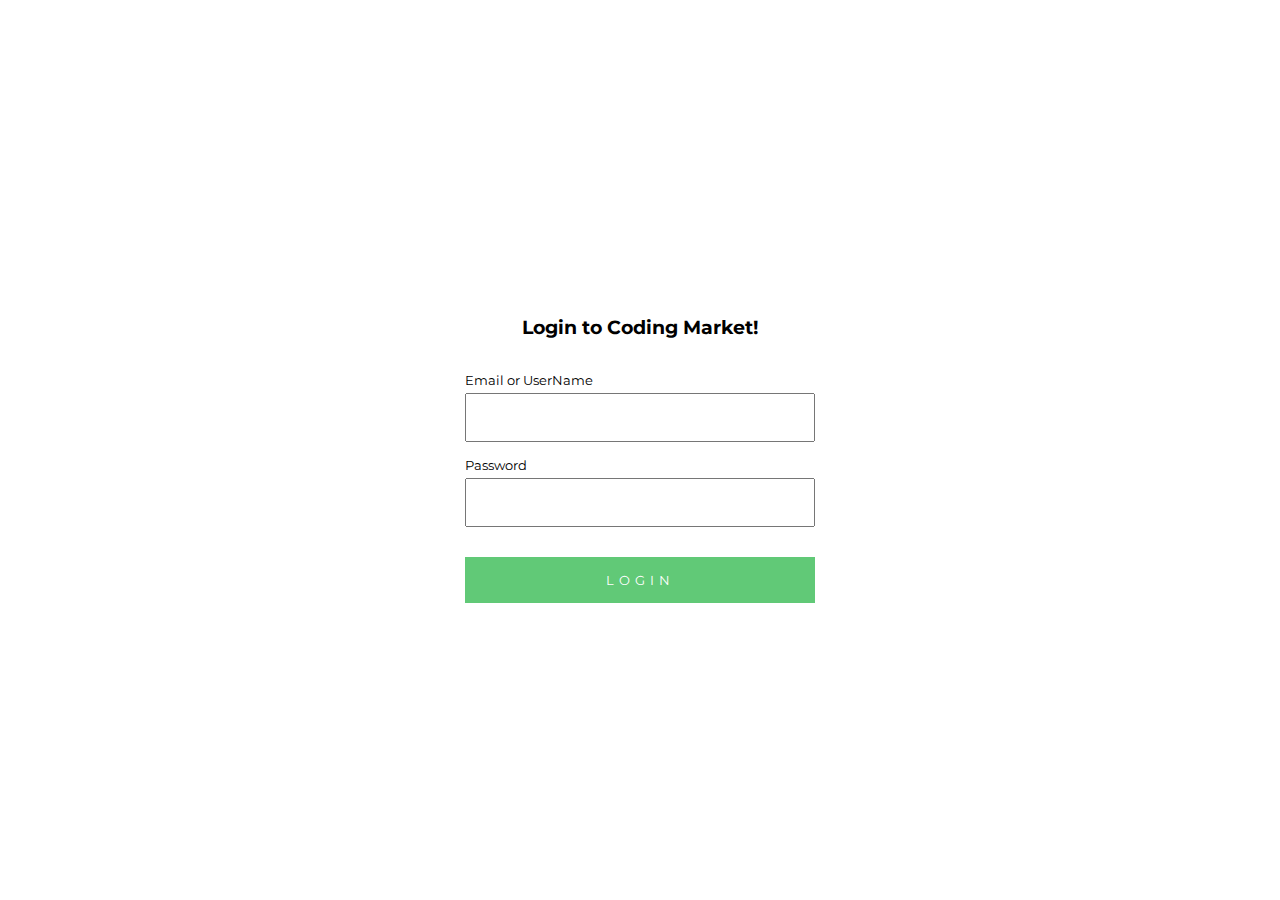
<file: Form-Validation/index.html>
<!DOCTYPE html>
<html lang="en">
<head>
    <meta charset="UTF-8">
    <meta name="viewport" content="width=device-width, initial-scale=1.0">
    <title>Form-Validation</title>
    <link rel="stylesheet" href="style.css">
    <script src="./script.js"></script>
</head>
<body>
    <div class="container">
        <div class="form-box">
            <h3>
                Login to Coding Market!
            </h3>
            <section class="username">
                <span>
                    Email or UserName
                
                </span>
                <input type="text"  name="mail" id="username">
            </section>
            <section class="password">
                <span>
                    Password
                </span>
                <input type="password" name="" id="password">
            </section>
            <div id="outputdiv"> </div>
            <button onclick="output()">
                LOGIN
            </button>
        </div>
    </div>
</body>
</html>
</file>
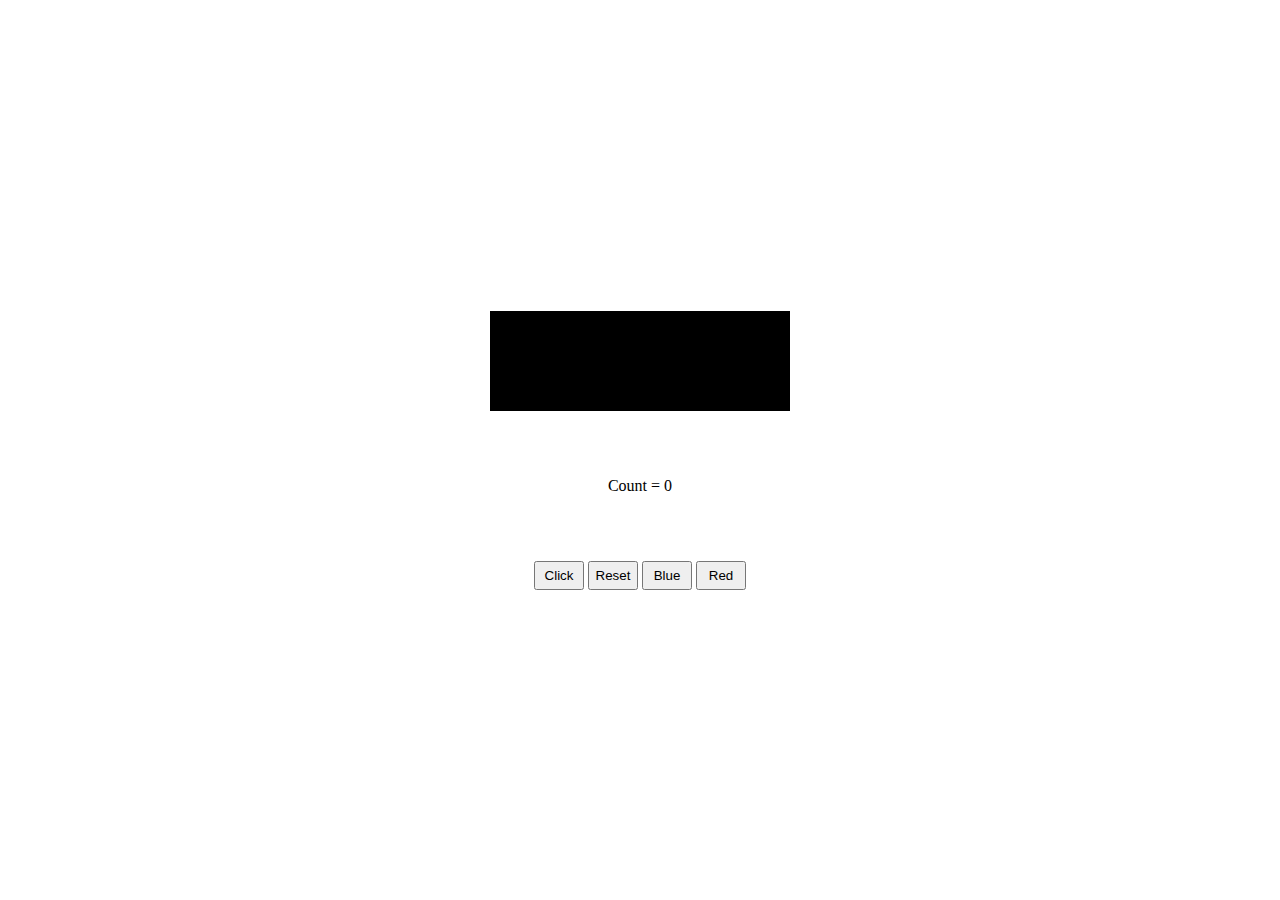
<file: JavaScript-Test/April-30/index.html>
<!DOCTYPE html>
<html lang="en">
<head>
    <meta charset="UTF-8">
    <meta name="viewport" content="width=device-width, initial-scale=1.0">
    <title>Task</title>
   
    <link rel="stylesheet" href="index.css">
</head>
<body>
    <div class="container">
        <section id="shapeBox"></section>
        <p id="countBox">
           Count = 0
        </p>
        <div class="buttons">
            <button id="click" onclick="clicking()"> Click </button>
            <button id="reset" onclick="reseting()"> Reset </button>
            <button id="blue" onclick="changetoBlue()"> Blue </button>
            <button id="red" onclick="changetoRed()"> Red </button>
        </div>
       
    </div>

    <script src="./index.js"></script>
</body>
</html>
</file>
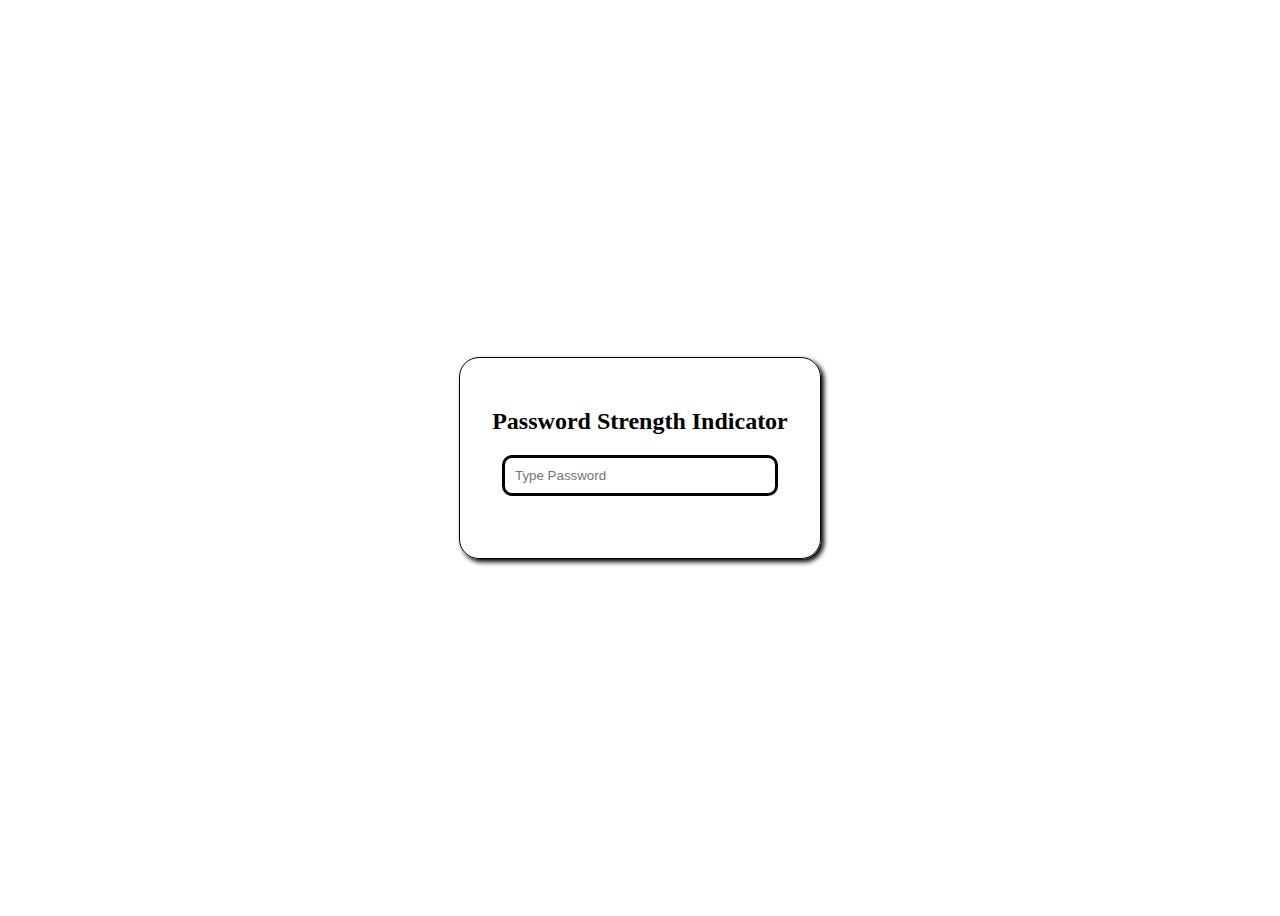
<file: JavaScript-Test/May10/index.html>
<!DOCTYPE html>
<html lang="en">

<head>
    <meta charset="UTF-8">
    <meta name="viewport" content="width=device-width, initial-scale=1.0">
    <title>Password Strength</title>
    <link rel="stylesheet" href="index.css">
</head>

<body>
    <div class="container">
        <div class="passBox">
            <h2>
                Password Strength Indicator
            </h2>
            <input onkeyup="res()" placeholder="Type Password" id="pass" type="password">
            <div id="resultDisplay">
                <p id="strength">
                    <span id="bad">

                    </span>
                    <span id="yellow">

                    </span>
                    <span id="good">

                    </span>
                </p>
                <p id="status">

                </p>
            </div>
        </div>
    </div>
</body>
<script>
    var inBox = document.getElementById("pass")
    var red = document.getElementById("bad")
    var yellow = document.getElementById("yellow")
    var green = document.getElementById("good")
    var state = document.getElementById("status")
    function res() {
        var input = document.getElementById("pass").value
        var len = input.length

        if (len > 0) {
            if (len >= 1) {
                red.style = "display:block";
                state.textContent = "Password is Weak"
            }
            if (len >= 4) {
                red.style.display = "block";
                orange.style.display = "block";
                state.textContent = "Password is medium"
                let arr = ['!', '@', '#', '$', '%']
                for (var el = 0; el < arr.length; el++) {
                    if (input.charAt(el) == arr[el]) {
                        red.style.display = "block";
                        orange.style.display = "block";
                        green.style.display = "block";
                        state.textContent = "Password is Strong"
                    }
                }
            }
            if (len > 8) {
                let arr = ['!', '@', '#', '$', '%']
                for (var el = 0; el < arr.length; el++) {
                    if (input.charAt(el) == arr[el]) {
                        red.style.display = "block";
                        orange.style.display = "block";
                        green.style.display = "block";
                        state.textContent = "Password is Strong"
                    }
                }
            }
        }
        else {
            red.style.display = "none";
            orange.style.display = "none";
            green.style.display = "none";
            state.textContent = "";
        }
    }

</script>

</html>
</file>
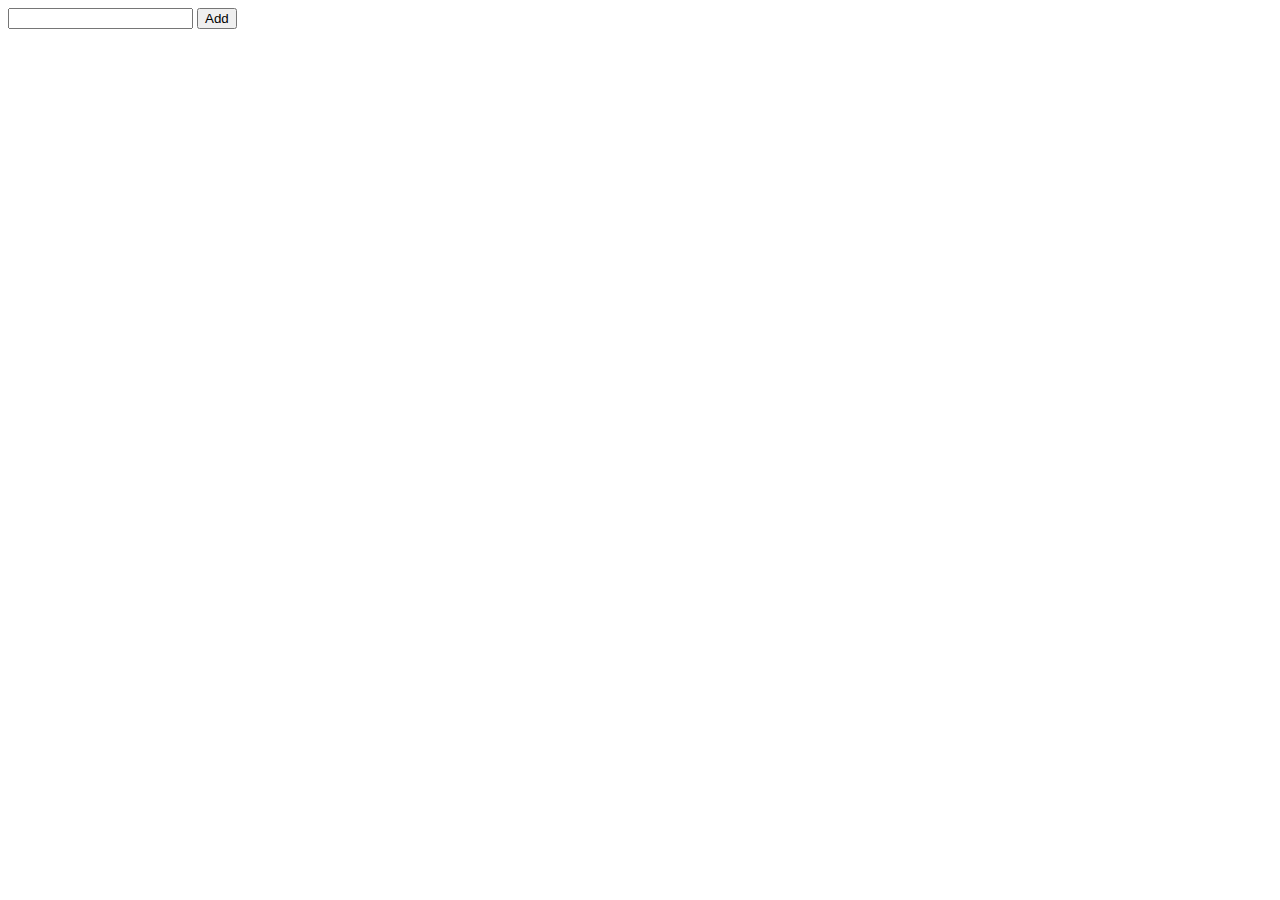
<file: JavaScriptLocalStorage/Local.html>
<!DOCTYPE html>
<html lang="en">

<head>
    <meta charset="UTF-8">
    <meta name="viewport" content="width=device-width, initial-scale=1.0">
    <title>Local Storage</title>
</head>

<body>
    <input id="input" type="text">
    <button onclick="create()">
        Add
    </button>
    <div id="list" class="list">
    </div>

    <script>
        const input = document.getElementById("input");
        const listDiv = document.querySelector(".list");
        function create() {
            if (input.value === "") {
                alert("Enter Value!");
            }
            else {
                var localObject = localStorage.getItem("keys")
                var keys;
                if (localObject == null) {
                    keys = []
                }
                else {
                    keys = JSON.parse(localObject)
                }
                keys.push({
                    name: input.value,
                    id: Date.now()
                })
                localStorage.setItem("keys", JSON.stringify(keys))
                read()
                input.value = ""
            }

        }
        function read() {
            var localObject = JSON.parse(localStorage.getItem("keys"))
            const listDiv = document.querySelector(".list");

            listDiv.innerHTML = ""

            localObject.forEach(element => {
                listDiv.innerHTML +=
                    `<div id="content">
                    <p>
                        ${element.name}
                    </p>
                    <button onclick="edit(${element.id})">
                        Update
                    </button>
                    <button onclick="del(${element.id})">
                        Delete
                    </button>
            
                     </div> `
            });

        }
        function del(element) {
            var temp = JSON.parse(localStorage.getItem("keys"))

            for (let i = 0; i < temp.length; i++) {
                if (temp[i].id == element) {
                    temp.splice(i, 1)
                }
            }

            localStorage.setItem("keys", JSON.stringify(temp));
            read();

        }
        function edit(paras) {
            var temp = JSON.parse(localStorage.getItem("keys"))
            var find = temp.find(ele =>
                ele.id == paras
            )
            if (find) {
                var z = prompt("Edit the Name", find.name);
                find.name = z;
                localStorage.setItem("keys", JSON.stringify(temp))
                read()
            }
        }
        window.onload = read()
    </script>
</body>

</html>
</file>
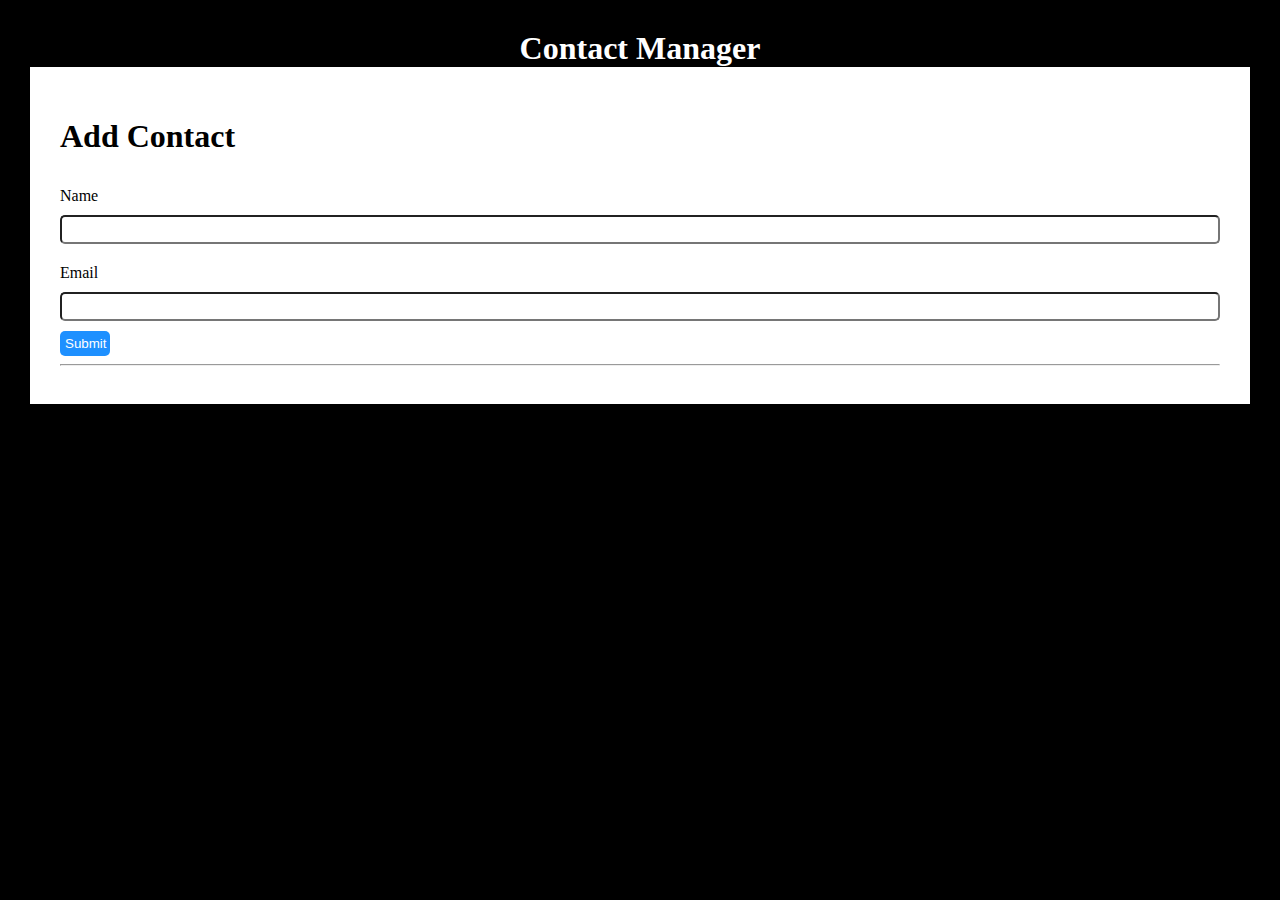
<file: MiT_4/contact.html>
<!DOCTYPE html>
<html lang="en">

<head>
    <meta charset="UTF-8">
    <meta name="viewport" content="width=device-width, initial-scale=1.0">
    <title>Contact Manager</title>
    <link rel="stylesheet" href="contact.css">
</head>

<body>
    <h1 class="heading">
        Contact Manager
    </h1>
    <div class="container">
        <h1>
            Add Contact
        </h1>
        <section>
            <label for="name">Name</label>
            <input id="conName" type="text">
        </section>
        <section>
            <label for="email">Email</label>
            <input id="email" type="email">
        </section>
        <button id="submitBtn" type="submit">
            Submit
        </button>
        <hr>

        <div id="displayData">

        </div>
        <div id="dataContainer">

        </div>
    </div>
    <script src="contact.js"></script>
</body>

</html>
</file>
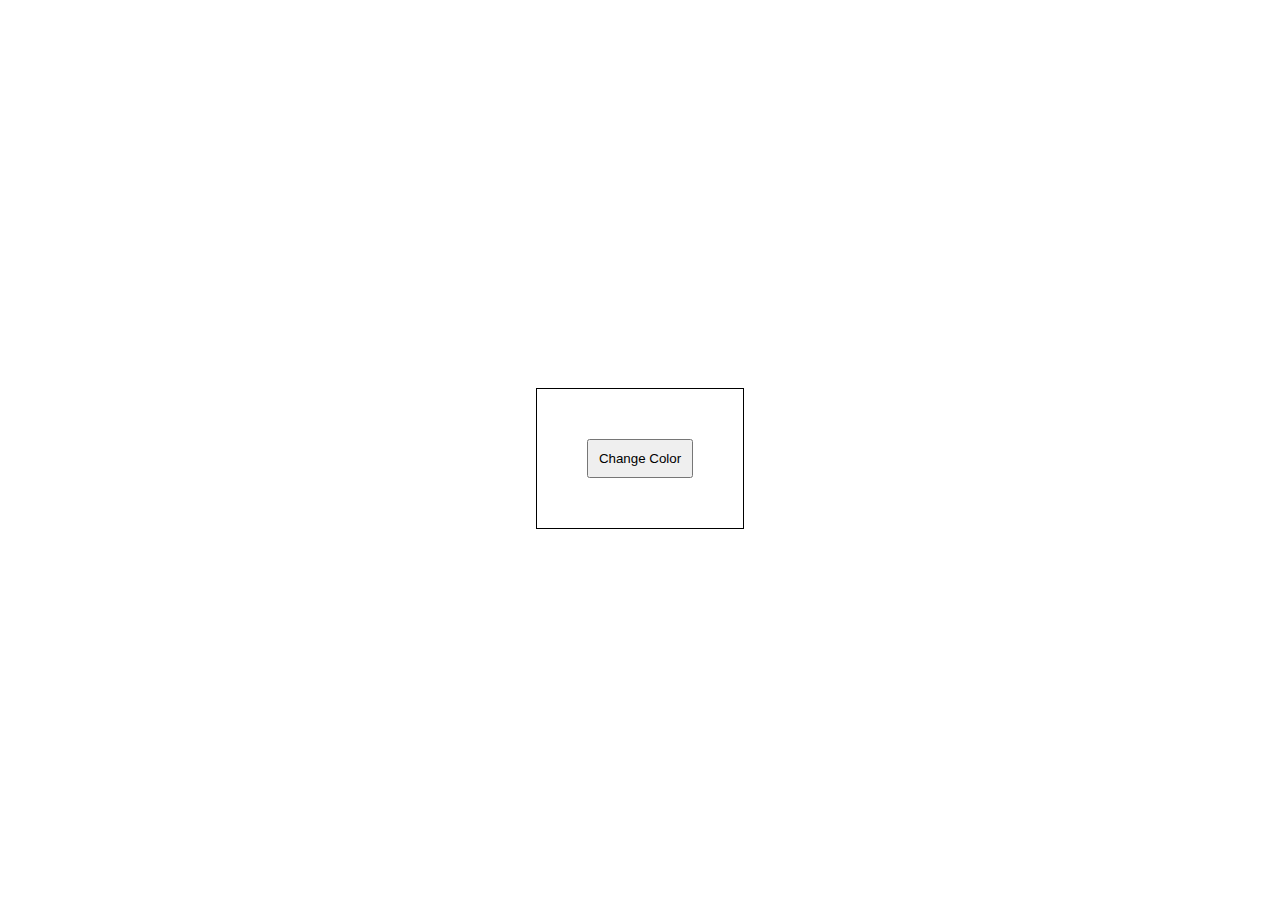
<file: Questions-Assignment/ques3.html>
<!DOCTYPE html>
<html lang="en">
<head>
    <meta charset="UTF-8">
    <meta name="viewport" content="width=device-width, initial-scale=1.0">
    <title>Ques-3</title>
    <style>
        body{
            height: 100vh;
            display: flex;
            align-items: center;
            justify-content: center;
        }
        div{
            border: 1px solid;
            padding: 50px;
        }
        button{
            padding: 10px;
        }
    </style>
</head>
<body>
    <div>
        <button onclick="changeColor()" id="resultBtn">
            Change Color
        </button>
    </div>
</body>
<script>
    function changeColor(){
       var res= document.getElementById("resultBtn")
       res.style="background-color:red; color:white;"
    }
</script>
</html>
</file>
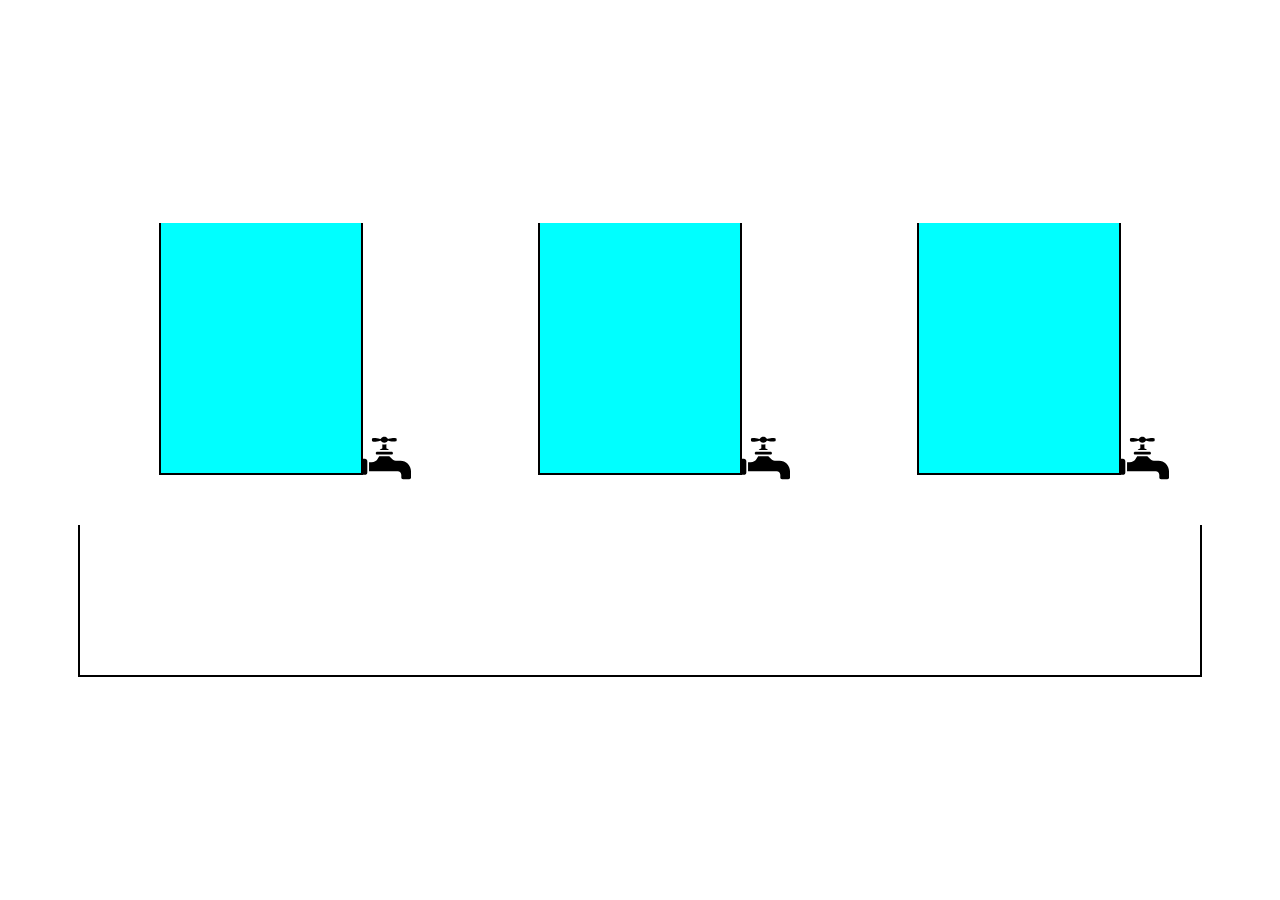
<file: Water-Mix-Task/water.html>
<!DOCTYPE html>
<html lang="en">
<head>
    <meta charset="UTF-8">
    <meta name="viewport" content="width=device-width, initial-scale=1.0">
    <title>Water-Three-Tap</title>
    <link rel="stylesheet" href="water.css">

</head>
<body>
    <div class="container">

        <div class="tanks">
            <div class="tank-1">
                <section id="waterOne" class="water-1">

                </section>
                <section onclick="onTapOne()" id="tapOne" class="tap-1">
                    <svg xmlns="http://www.w3.org/2000/svg" enable-background="new 0 0 64 64" viewBox="0 0 64 64" id="redtap"  fill="black"><path  d="M24.8,9.9c-0.1,0-0.2,0-0.3,0c-2.9,0.8-5.4,1.2-7.2,1.2c-1.9,0-2.7-0.4-3-0.7c-0.4-0.5-0.5-2.8,0-3.3
                        c0.4-0.3,1.2-0.7,3-0.7s4.3,0.4,7.2,1.2c0.5,0.1,1-0.1,1.2-0.5c0.8-1.4,2.4-2.2,4.2-2.2S33.2,5.7,34,7c0.2,0.4,0.7,0.6,1.2,0.5
                        c2.9-0.8,5.4-1.2,7.2-1.2c1.9,0,2.7,0.4,3,0.7c0.4,0.5,0.4,2.8,0,3.3c-0.4,0.3-1.2,0.7-3,0.7s-4.3-0.4-7.2-1.2
                        c-0.5-0.1-1,0.1-1.2,0.5c-0.3,0.5-0.6,0.9-1.1,1.2l0,0c-1.7,1.2-4.4,1.2-6.1,0l0,0c-0.4-0.3-0.8-0.7-1.1-1.2
                        C25.5,10.1,25.2,9.9,24.8,9.9z M26.5,20.3c0.5-0.1,0.8-0.6,0.8-1v-4.9l0,0c0.4,0.1,0.8,0.3,1.3,0.3l0,0c0.4,0.1,0.9,0.1,1.3,0.1
                        s0.9,0,1.3-0.1l0,0c0.4-0.1,0.9-0.2,1.3-0.3l0,0v4.9c0,0.5,0.3,0.9,0.8,1c0,0,1.9,0.7,2.6,1.6h-12C24.5,20.9,26.5,20.3,26.5,20.3z
                         M18.9,25.8c0-1,0.8-1.8,1.8-1.8h2l0,0H37l0,0h2.1c1,0,1.8,0.8,1.8,1.8s-0.8,1.8-1.8,1.8h-2.5l0,0H20.7
                        C19.7,27.7,18.9,26.8,18.9,25.8z M8.1,50.4c0,1.7-1.4,3.1-3.1,3.1H0V33h5c1.7,0,3.1,1.4,3.1,3.1V50.4z M64,56.9
                        c0,1.2-1,2.2-2.2,2.2h-8c-1.2,0-2.2-1-2.2-2.2v-3.1c0-2.6-2.1-4.7-4.7-4.7H10.3V37.3h3.3c3.6-0.3,6-1.6,7.4-3.8l2.3-3.7h12.9l4,3.7
                        c1.8,1.6,4.3,2.4,7.5,2.1c0.2,0,1.6,0,2.8,0c7.4,0,13.5,6,13.5,13.5C64,49.1,64,56.9,64,56.9z"></path></svg>
                </section>
                <section id="flowOne">

                </section>
            </div>
            <div  class="tank-2">
                <section  id="waterTwo" class="water-2">

                </section>
                <section onclick="onTapTwo()" id="tapTw0" class="tap-2">
                    <svg xmlns="http://www.w3.org/2000/svg" enable-background="new 0 0 64 64" viewBox="0 0 64 64" id="redtap"  fill="black"><path  d="M24.8,9.9c-0.1,0-0.2,0-0.3,0c-2.9,0.8-5.4,1.2-7.2,1.2c-1.9,0-2.7-0.4-3-0.7c-0.4-0.5-0.5-2.8,0-3.3
                        c0.4-0.3,1.2-0.7,3-0.7s4.3,0.4,7.2,1.2c0.5,0.1,1-0.1,1.2-0.5c0.8-1.4,2.4-2.2,4.2-2.2S33.2,5.7,34,7c0.2,0.4,0.7,0.6,1.2,0.5
                        c2.9-0.8,5.4-1.2,7.2-1.2c1.9,0,2.7,0.4,3,0.7c0.4,0.5,0.4,2.8,0,3.3c-0.4,0.3-1.2,0.7-3,0.7s-4.3-0.4-7.2-1.2
                        c-0.5-0.1-1,0.1-1.2,0.5c-0.3,0.5-0.6,0.9-1.1,1.2l0,0c-1.7,1.2-4.4,1.2-6.1,0l0,0c-0.4-0.3-0.8-0.7-1.1-1.2
                        C25.5,10.1,25.2,9.9,24.8,9.9z M26.5,20.3c0.5-0.1,0.8-0.6,0.8-1v-4.9l0,0c0.4,0.1,0.8,0.3,1.3,0.3l0,0c0.4,0.1,0.9,0.1,1.3,0.1
                        s0.9,0,1.3-0.1l0,0c0.4-0.1,0.9-0.2,1.3-0.3l0,0v4.9c0,0.5,0.3,0.9,0.8,1c0,0,1.9,0.7,2.6,1.6h-12C24.5,20.9,26.5,20.3,26.5,20.3z
                         M18.9,25.8c0-1,0.8-1.8,1.8-1.8h2l0,0H37l0,0h2.1c1,0,1.8,0.8,1.8,1.8s-0.8,1.8-1.8,1.8h-2.5l0,0H20.7
                        C19.7,27.7,18.9,26.8,18.9,25.8z M8.1,50.4c0,1.7-1.4,3.1-3.1,3.1H0V33h5c1.7,0,3.1,1.4,3.1,3.1V50.4z M64,56.9
                        c0,1.2-1,2.2-2.2,2.2h-8c-1.2,0-2.2-1-2.2-2.2v-3.1c0-2.6-2.1-4.7-4.7-4.7H10.3V37.3h3.3c3.6-0.3,6-1.6,7.4-3.8l2.3-3.7h12.9l4,3.7
                        c1.8,1.6,4.3,2.4,7.5,2.1c0.2,0,1.6,0,2.8,0c7.4,0,13.5,6,13.5,13.5C64,49.1,64,56.9,64,56.9z"></path></svg>
                </section>
                <section id="flowTwo">

                </section>
            </div>
            
            <div  class="tank-3">
                <section  id="waterThree" class="water-3">

                </section>
                <section onclick="onTapThree()"  id="tapThree"  class="tap-3">
                    <svg xmlns="http://www.w3.org/2000/svg" enable-background="new 0 0 64 64" viewBox="0 0 64 64" id="redtap"  fill="black"><path  d="M24.8,9.9c-0.1,0-0.2,0-0.3,0c-2.9,0.8-5.4,1.2-7.2,1.2c-1.9,0-2.7-0.4-3-0.7c-0.4-0.5-0.5-2.8,0-3.3
                        c0.4-0.3,1.2-0.7,3-0.7s4.3,0.4,7.2,1.2c0.5,0.1,1-0.1,1.2-0.5c0.8-1.4,2.4-2.2,4.2-2.2S33.2,5.7,34,7c0.2,0.4,0.7,0.6,1.2,0.5
                        c2.9-0.8,5.4-1.2,7.2-1.2c1.9,0,2.7,0.4,3,0.7c0.4,0.5,0.4,2.8,0,3.3c-0.4,0.3-1.2,0.7-3,0.7s-4.3-0.4-7.2-1.2
                        c-0.5-0.1-1,0.1-1.2,0.5c-0.3,0.5-0.6,0.9-1.1,1.2l0,0c-1.7,1.2-4.4,1.2-6.1,0l0,0c-0.4-0.3-0.8-0.7-1.1-1.2
                        C25.5,10.1,25.2,9.9,24.8,9.9z M26.5,20.3c0.5-0.1,0.8-0.6,0.8-1v-4.9l0,0c0.4,0.1,0.8,0.3,1.3,0.3l0,0c0.4,0.1,0.9,0.1,1.3,0.1
                        s0.9,0,1.3-0.1l0,0c0.4-0.1,0.9-0.2,1.3-0.3l0,0v4.9c0,0.5,0.3,0.9,0.8,1c0,0,1.9,0.7,2.6,1.6h-12C24.5,20.9,26.5,20.3,26.5,20.3z
                         M18.9,25.8c0-1,0.8-1.8,1.8-1.8h2l0,0H37l0,0h2.1c1,0,1.8,0.8,1.8,1.8s-0.8,1.8-1.8,1.8h-2.5l0,0H20.7
                        C19.7,27.7,18.9,26.8,18.9,25.8z M8.1,50.4c0,1.7-1.4,3.1-3.1,3.1H0V33h5c1.7,0,3.1,1.4,3.1,3.1V50.4z M64,56.9
                        c0,1.2-1,2.2-2.2,2.2h-8c-1.2,0-2.2-1-2.2-2.2v-3.1c0-2.6-2.1-4.7-4.7-4.7H10.3V37.3h3.3c3.6-0.3,6-1.6,7.4-3.8l2.3-3.7h12.9l4,3.7
                        c1.8,1.6,4.3,2.4,7.5,2.1c0.2,0,1.6,0,2.8,0c7.4,0,13.5,6,13.5,13.5C64,49.1,64,56.9,64,56.9z"></path></svg>
                </section>
                <section id="flowThree">

                </section>
            </div>
        </div>
        <div class="bottom-tank">
            <section id="bottomWater">

            </section>
        </div>
    </div>
    <script src="./water.js"></script>
</body>


</html>
</file>
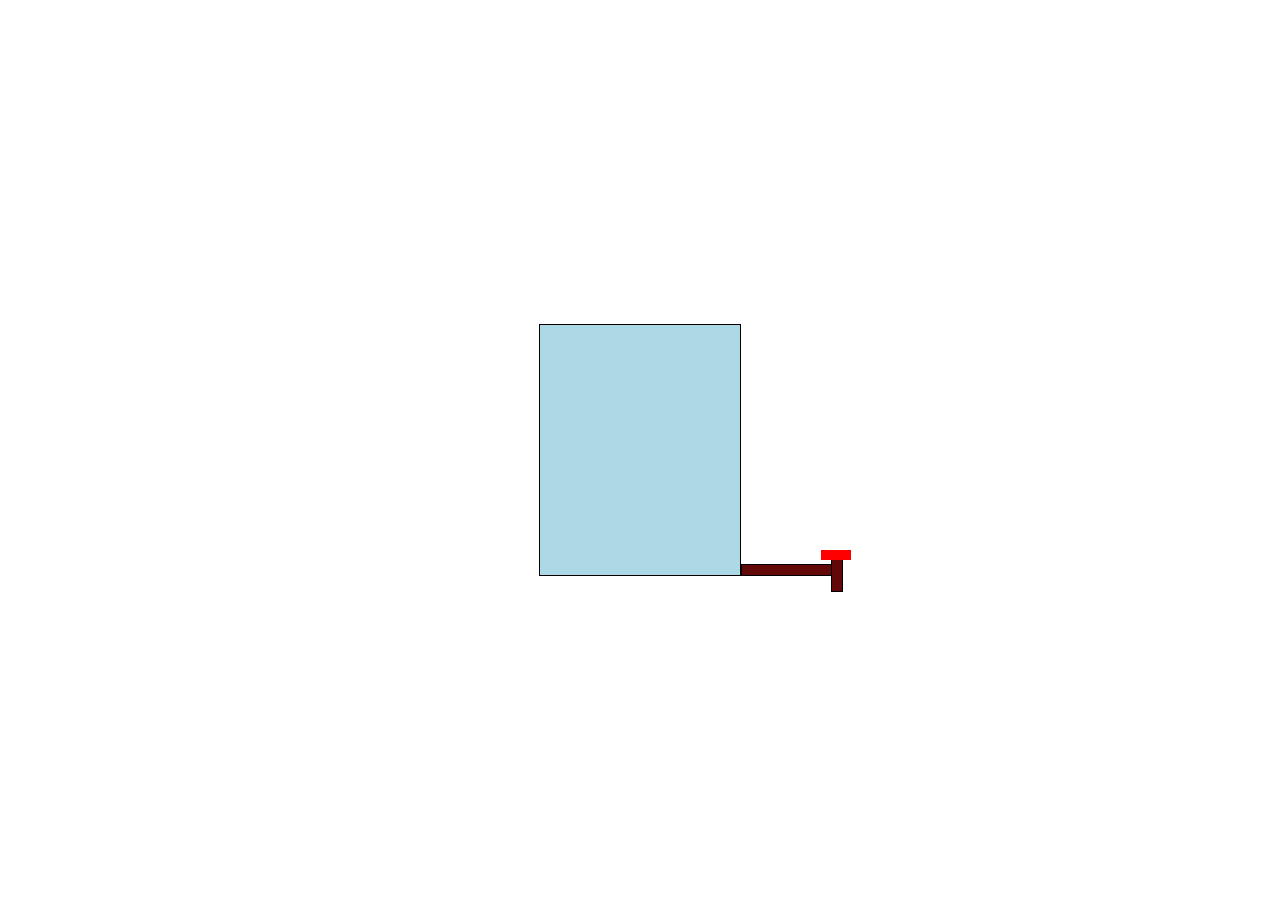
<file: Water-Tap-Task/water.html>
<!DOCTYPE html>
<html lang="en">
<head>
    <meta charset="UTF-8">
    <meta name="viewport" content="width=device-width, initial-scale=1.0">
    <title>Water-Tap</title>
    <link rel="stylesheet" href="water.css">
</head>
<body>
    <div class="container">
        <section id="tank">
            <div id="water">

            </div>
        </section>
        <div id="tap">
            <p id="pipe">

            </p>
            <span id="tapEnd">

            </span>
            <span onclick="opentap()" id="openClose">

            </span>
            <p id="waterFlow">

            </p>
        </div>
    </div>
</body>
<script src="./water.js"></script>

</html>
</file>
<file: Form-Validation/style.css>
@import url('https://fonts.googleapis.com/css2?family=Montserrat:ital,wght@0,100..900;1,100..900&display=swap');

body,html{
    padding: 0px;
    margin: 0px;
}
.container{
    display: flex;
    align-items: center;
    justify-content: center;
    height: 100vh;
    font-family: "Montserrat", sans-serif;
    .form-box{
        display: flex;
        flex-direction: column;
        gap: 15px;
        padding: 20px;
        /* border: 1px solid; */
        width: 350px;
        h3{
            text-align: center;
        }
        .username{
            display: flex;
            flex-direction: column;
            gap: 5px;
            font-size: small;
            input{
                padding: 15px;
            }
        }
        .password{
            display: flex;
            flex-direction: column;
            gap: 5px;
            font-size: small;
            input{
                padding: 15px;
            }
        }
        button{
            border: 0px;
            font-family: "Montserrat", sans-serif;
            letter-spacing: 5px;
            color: white;
            padding: 15px;
            background-color: rgb(97, 201, 119);
        }
    }
}
#outputdiv{
    color: red;
}
</file>
<file: JavaScript-Test/April-30/index.css>
body,html{
    padding: 0px;
    margin: 0px;
}
.container{
    height: 100vh;
    display: flex;
    flex-direction: column;
    gap: 50px;
    align-items: center;
    justify-content: center;
}
#shapeBox{
    background-color: black;
    height: 100px;
    width: 300px;
}
button{
    padding: 5px;
    width: 50px;
}
</file>
<file: JavaScript-Test/May10/index.css>
.container{
    display: flex;
    align-items: center;
    justify-content: center;
    height: 100vh;
}
.passBox{
    border: 1px solid;
    padding: 30px;
    border-radius: 20px;
    box-shadow: 3px 3px 5px black;
    display: flex;
    flex-direction: column;
    align-items: center;
    input{
        border-radius: 10px;
        padding: 10px;
        width: 250px;
        border: 3px solid;
        /* border-color: lawngreen; */
    }
}
#resultDisplay{
    width: 300px;
}
#strength{
    display: flex;
    justify-content: space-between;
    gap: 5px;
    /* border: 1px solid; */
    #bad{
        display: none;
        border-radius: 3px;
        width: 100px;
        /* padding: 2px; */
        height: 10px;
        background:red;
    }
    #yellow{
        display: none;
        border-radius: 3px;
        width: 100px;
        height: 10px;
        background: rgb(255, 255, 0);
    }
    #good{
        display: none;
        border-radius: 3px;
        width: 100px;
        height: 10px;
        background: lawngreen;
    }
}
</file>
<file: MiT_4/contact.css>
body {
    margin: 0px;
    padding: 30px;
    background: black;
}

.heading {
    background: black;
    color: white;
    text-align: center;
    margin: 0px;
}

.container {
    padding: 30px;
    background: white;

    section {
        display: flex;
        flex-direction: column;
        gap: 10px;
        padding: 10px 0px;
    }

    section input {
        border-radius: 5px;
        padding: 5px;
    }

    #submitBtn {
        background: dodgerblue;
        padding: 5px;
        border: none;
        color: white;
        border-radius: 5px;
        width: 50px;
    }

    .output-box {
        padding: 10px;
        margin: 10px 0px;
        border-radius: 5px;

        border: 1px solid;
        display: flex;
        justify-content: space-between;
        align-items: center;
        width: 100%;
        p{
            font-size: small;
        }
        button {
            color: red;
            border-color: red;
            padding: 5px;
            border-radius: 5px;
            width: 50px;
        }
    }
}
</file>
<file: Water-Mix-Task/water.css>
/* @keyframes water-on {
    from {
      height: 100%;
      top: 0;
    }
    to {
      height: 0;
      top: 100%;
    }
  } */






body,
html {
    padding: 0px;
    margin: 0px;
}

.container {
    height: 100vh;
    display: flex;
    flex-direction: column;
    justify-content: center;
    gap: 50px;
}

.tanks {
    display: flex;
    align-items: center;
    justify-content: center;
    gap: 175px;
}

.tank-1 {
    position: relative;
    display: flex;
    height: 250px;
    width: 200px;
    border: 2px solid black;
    border-top: 0;
    /* background-color: aqua; */
}

.water-1 {
    align-self: flex-end;
    height: 250px;
    width: 200px;
    background-color: aqua;
}

.tap-1 {
    position: absolute;
    height: 50px;
    width: 50px;
    top: 210px;
    left: 200px;
}

#flowOne {
    position: absolute;
    top: 256px;
    left: 241px;
    height: 195px;
    width: 8.5px;
    background-color: aqua;
}

.tank-2 {
    position: relative;
    display: flex;
    height: 250px;
    width: 200px;
    border: 2px solid black;
    border-top: 0;
}

.water-2 {
    align-self: flex-end;
    height: 250px;
    width: 200px;
    background-color:aqua;
}

.tap-2 {
    position: absolute;
    height: 50px;
    width: 50px;
    top: 210px;
    left: 200px;
}
#flowTwo {
    position: absolute;
    top: 256px;
    left: 241px;
    height: 195px;
    width: 8.5px;
    background-color: aqua;
}

.tank-3 {
    position: relative;
    display: flex;
    height: 250px;
    width: 200px;
    border: 2px solid black;
    border-top: 0;
    
}

.water-3 {
    align-self: flex-end;
    height: 250px;
    width: 200px;
    background-color: aqua;
}

.tap-3 {
    position: absolute;
    height: 50px;
    width: 50px;
    top: 210px;
    left: 200px;
}
#flowThree {
    position: absolute;
    top: 256px;
    left: 241px;
    height: 195px;
    width: 8.5px;
    background-color: aqua;
}

.bottom-tank {
    display: flex;
    align-self: center;
    border: 2px solid;
    border-top: 0;
    height: 150px;
    width: 1120px;
}

#bottomWater {
    align-self: flex-end;
    width: 1120px;
    background-color: aqua
}
</file>
<file: Water-Tap-Task/water.css>
body,html{
    padding: 0px;
    margin: 0px;
}
.container{
    display: flex;
    align-items: center;
    justify-content: center;
    height: 100vh;
}
#tank{
    display: flex;
    align-items: end;
    background-color: rgb(255, 255, 255);
    height: 250px;
    width: 200px;
    border: 1px solid black;
    /* border-top-left-radius: 20px;
    border-top-right-radius: 20px; */
}
#water{
    background-color: lightblue;
    height: 250px;
    /* border-top-left-radius: 20px;
    border-top-right-radius: 20px; */
    width: 200px;
}
#tap{
    position: relative;
}
#pipe{
    padding: 0px;
    margin: 0px;
    width: 100px;
    height: 10px;
    border: 1px solid;
    background-color:rgb(99, 8, 8);
    position: absolute;
    top: 114px;
}
#tapEnd{
    position: absolute;
    top: 105px;
    left: 90px;
    width: 10px;
    height: 35px;
    background-color:rgb(99, 8, 8);
    border: 1px solid;
}
#openClose{
    position: absolute;
    padding: 5px;
    background-color:red;
    width: 20px;
    top: 100px;
    left: 80px;
}
#waterFlow{
    background-color: lightblue;
    height: 200px;
    width: 10px;
    position: absolute;
    left: 91px;
    top: 125px;
    z-index: -1;
}
</file>
